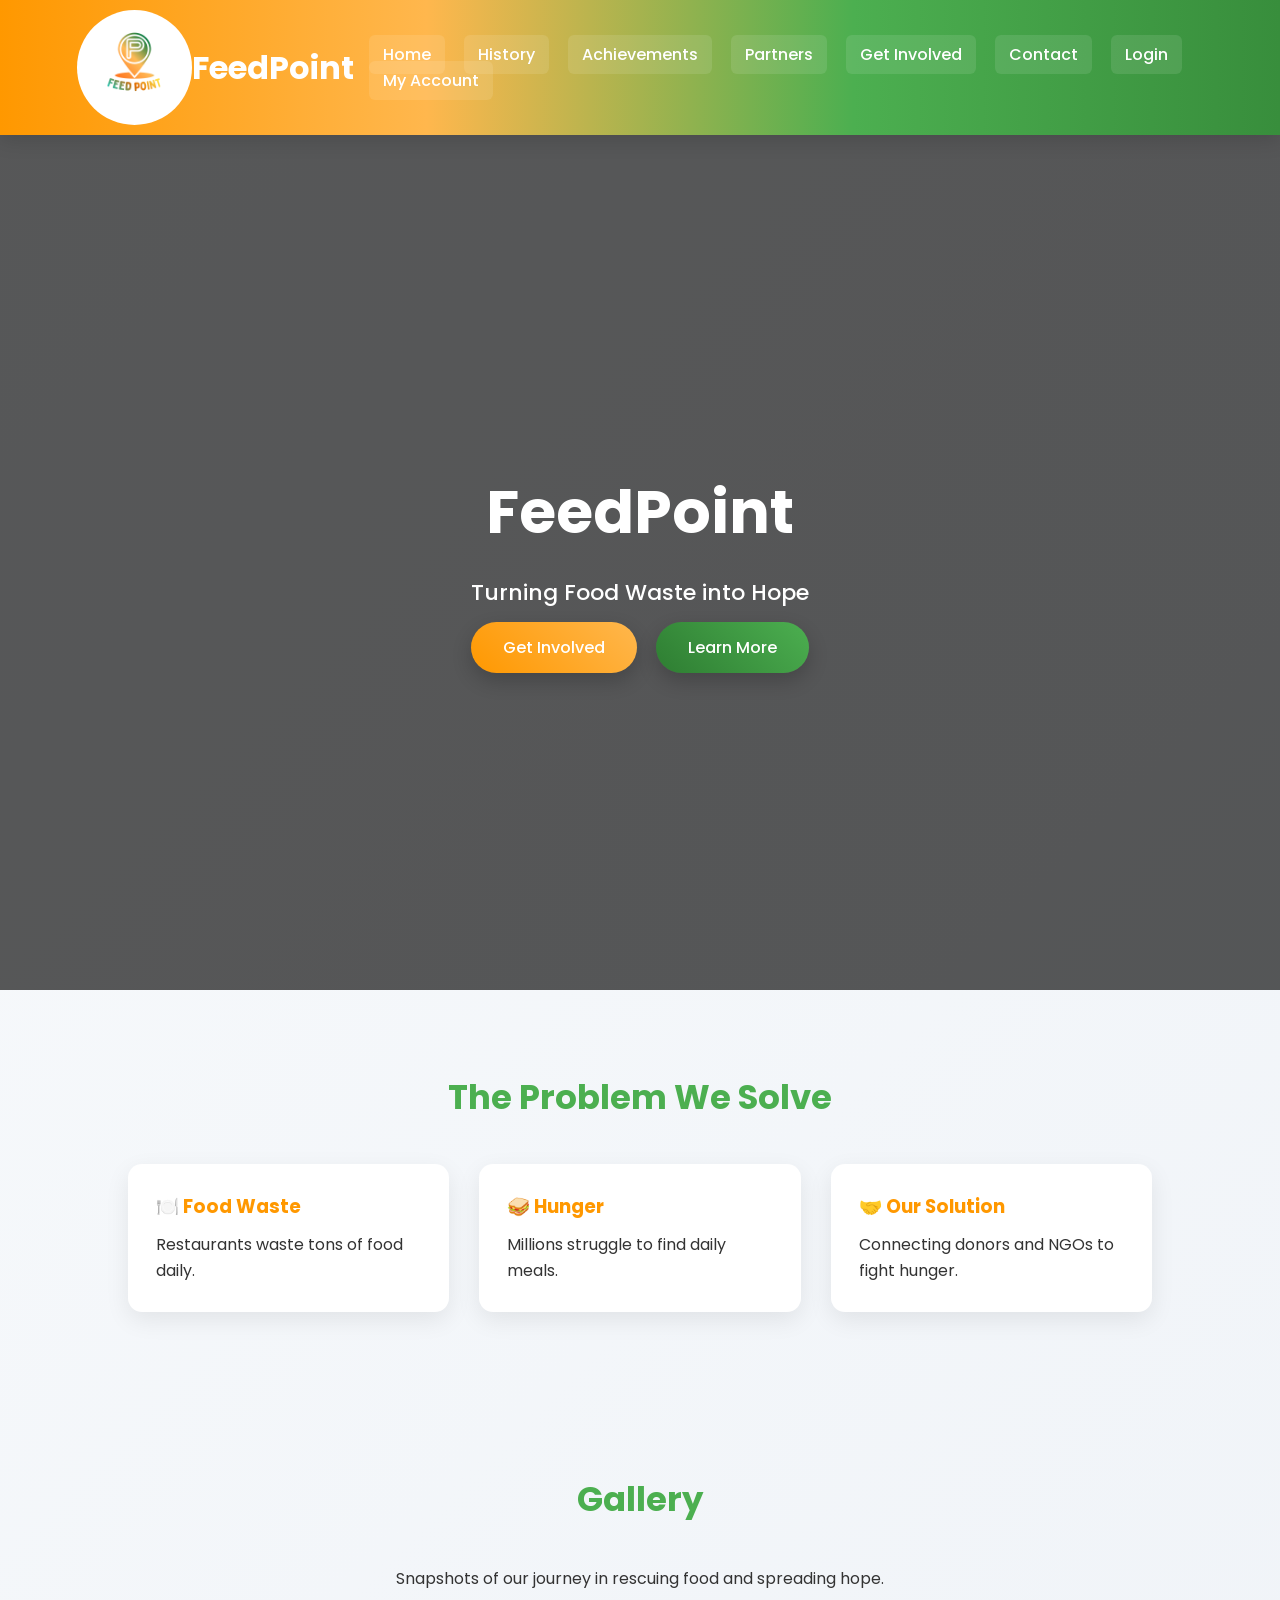
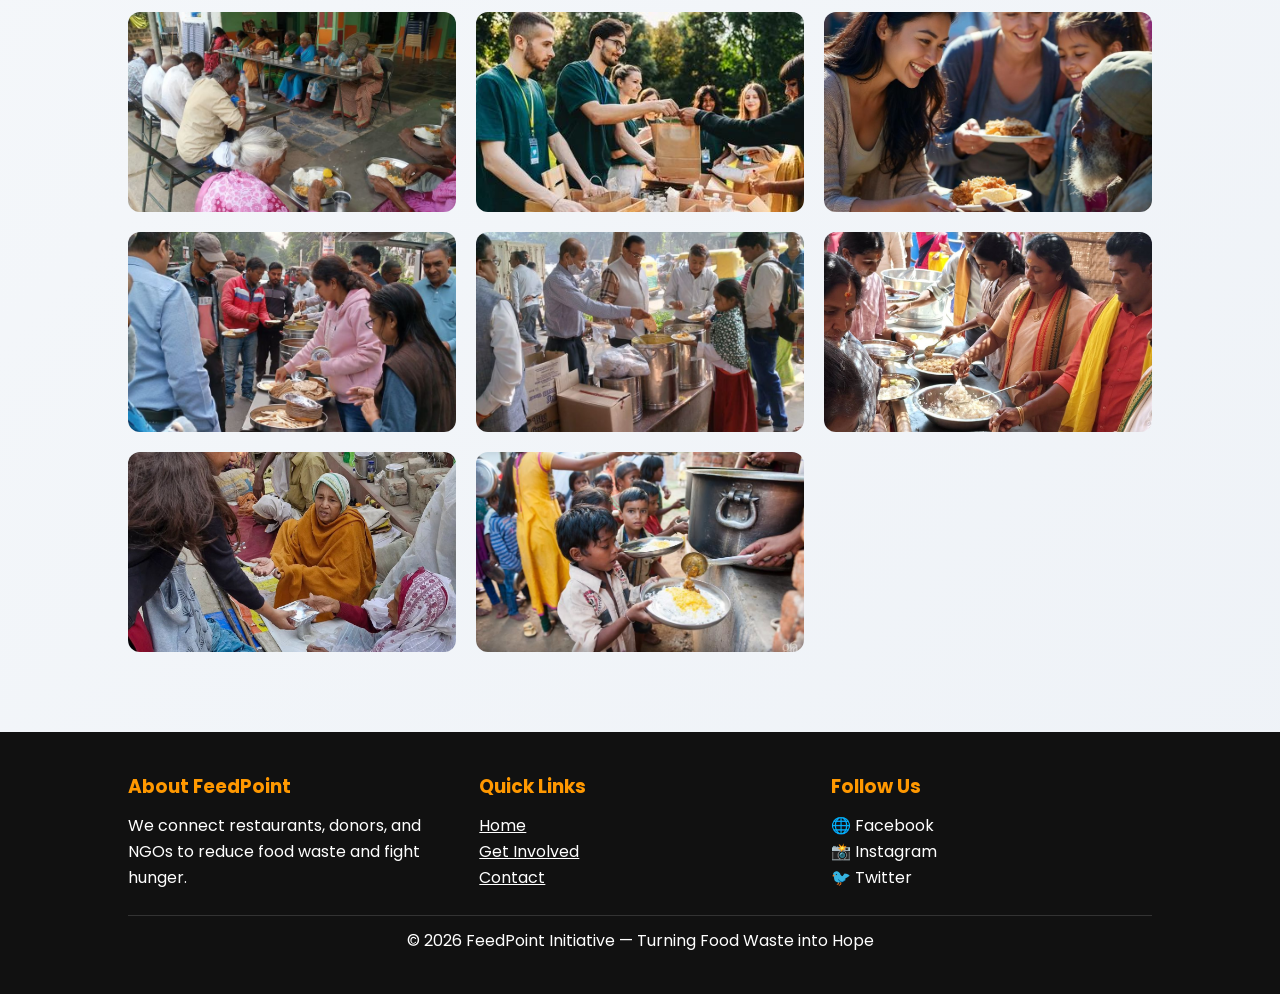
<file: index.html>
<html>
<head>
  
  <title>FeedPoint - Turning Food Waste into Hope</title>
  <link rel="stylesheet" href="style.css">
</head>
<body>

<header>
  <div class="logo">
    <img src="./Feedpoint da logo.png" alt="FeedPoint Logo">
  </div>
  <h1>FeedPoint</h1>
  <nav>
    <a href="index.html">Home</a>
    <a href="history.html">History</a>
    <a href="achievements.html">Achievements</a>
    <a href="partners.html">Partners</a>
    <a href="getinvolved.html">Get Involved</a>
    <a href="contact.html">Contact</a>
    <a href="login.html">Login</a>
    <a href="account.html">My Account</a>
  </nav>
</header>

<!-- HERO -->
<section class="hero" style="background:linear-gradient(rgba(0,0,0,.65),rgba(0,0,0,.65)),url('https://images.unsplash.com/photo-1555396273-367ea4eb4db5');background-size:cover;background-position:center;">
  <div>
    <h1>FeedPoint</h1>
    <p style="font-size:22px;font-weight:500;">Turning Food Waste into Hope</p>
    <a class="btn" href="getinvolved.html">Get Involved</a>
    <a class="btn" href="history.html" style="margin-left:15px;background:linear-gradient(45deg,#2e7d32,#4caf50);">Learn More</a>
  </div>
</section>

<!-- PROBLEM SECTION -->
<section class="section">
  <h2 class="section-title">The Problem We Solve</h2>
  <div class="cards">
    <div class="card">
      <h3>🍽️ Food Waste</h3>
      <p>Restaurants waste tons of food daily.</p>
    </div>
    <div class="card">
      <h3>🥪 Hunger</h3>
      <p>Millions struggle to find daily meals.</p>
    </div>
    <div class="card">
      <h3>🤝 Our Solution</h3>
      <p>Connecting donors and NGOs to fight hunger.</p>
    </div>
  </div>
</section>

<!-- GALLERY -->
<section class="section">
  <h2 class="section-title">Gallery</h2>
  <p style="text-align:center;margin-bottom:20px;">Snapshots of our journey in rescuing food and spreading hope.</p>
  <div class="gallery">
    <img src="./1.png" alt="Food waste example 1">
    <img src="./2.png" alt="Food waste example 2">
    <img src="./3.png" alt="Food waste example 3">
    <img src="./4.png" alt="Food waste example 4">
    <img src="./5.png" alt="Food waste example 5">
    <img src="./6.png" alt="Food waste example 6">
    <img src="./7.png" alt="Food waste example 7">
    <img src="./8.png" alt="Food waste example 8">
  </div>
</section>

<!-- FOOTER -->
<footer>
  <div class="footer-grid">
    <div>
      <h3>About FeedPoint</h3>
      <p>We connect restaurants, donors, and NGOs to reduce food waste and fight hunger.</p>
    </div>
    <div>
      <h3>Quick Links</h3>
      <p><a href="index.html" style="color:white;">Home</a></p>
      <p><a href="getinvolved.html" style="color:white;">Get Involved</a></p>
      <p><a href="contact.html" style="color:white;">Contact</a></p>
    </div>
    <div>
      <h3>Follow Us</h3>
      <p>🌐 Facebook</p>
      <p>📸 Instagram</p>
      <p>🐦 Twitter</p>
    </div>
  </div>
  <div class="footer-bottom">
    © 2026 FeedPoint Initiative — Turning Food Waste into Hope
  </div>
</footer>

</body>
</html>
</file>
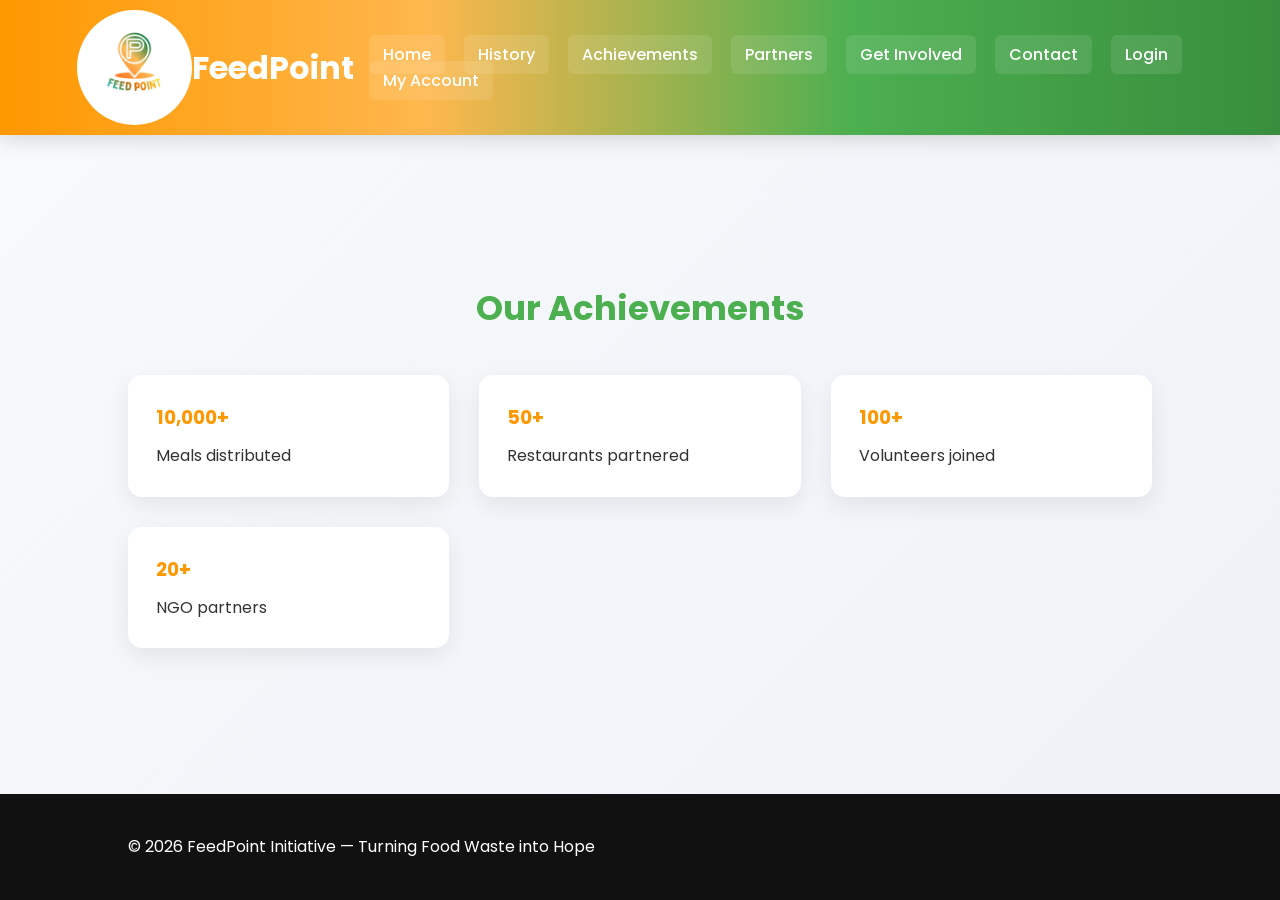
<file: achievements.html>
<html>
<head>
  
  <title>Achievements - FeedPoint</title>
  <link rel="stylesheet" href="style.css">
</head>
<body>

<header>
  <div class="logo"><img src="./Feedpoint da logo.png" alt="FeedPoint Logo"></div>
  <h1>FeedPoint</h1>
  <nav>
    <a href="index.html">Home</a>
    <a href="history.html">History</a>
    <a href="achievements.html">Achievements</a>
    <a href="partners.html">Partners</a>
    <a href="getinvolved.html">Get Involved</a>
    <a href="contact.html">Contact</a>
    <a href="login.html">Login</a>
    <a href="account.html">My Account</a>
  </nav>
</header>

<section class="section">
  <h2 class="section-title">Our Achievements</h2>
  <div class="cards">
    <div class="card"><h3>10,000+</h3><p>Meals distributed</p></div>
    <div class="card"><h3>50+</h3><p>Restaurants partnered</p></div>
    <div class="card"><h3>100+</h3><p>Volunteers joined</p></div>
    <div class="card"><h3>20+</h3><p>NGO partners</p></div>
  </div>
</section>

<footer>
  <p>© 2026 FeedPoint Initiative — Turning Food Waste into Hope</p>
</footer>

</body>
</html>
</file>
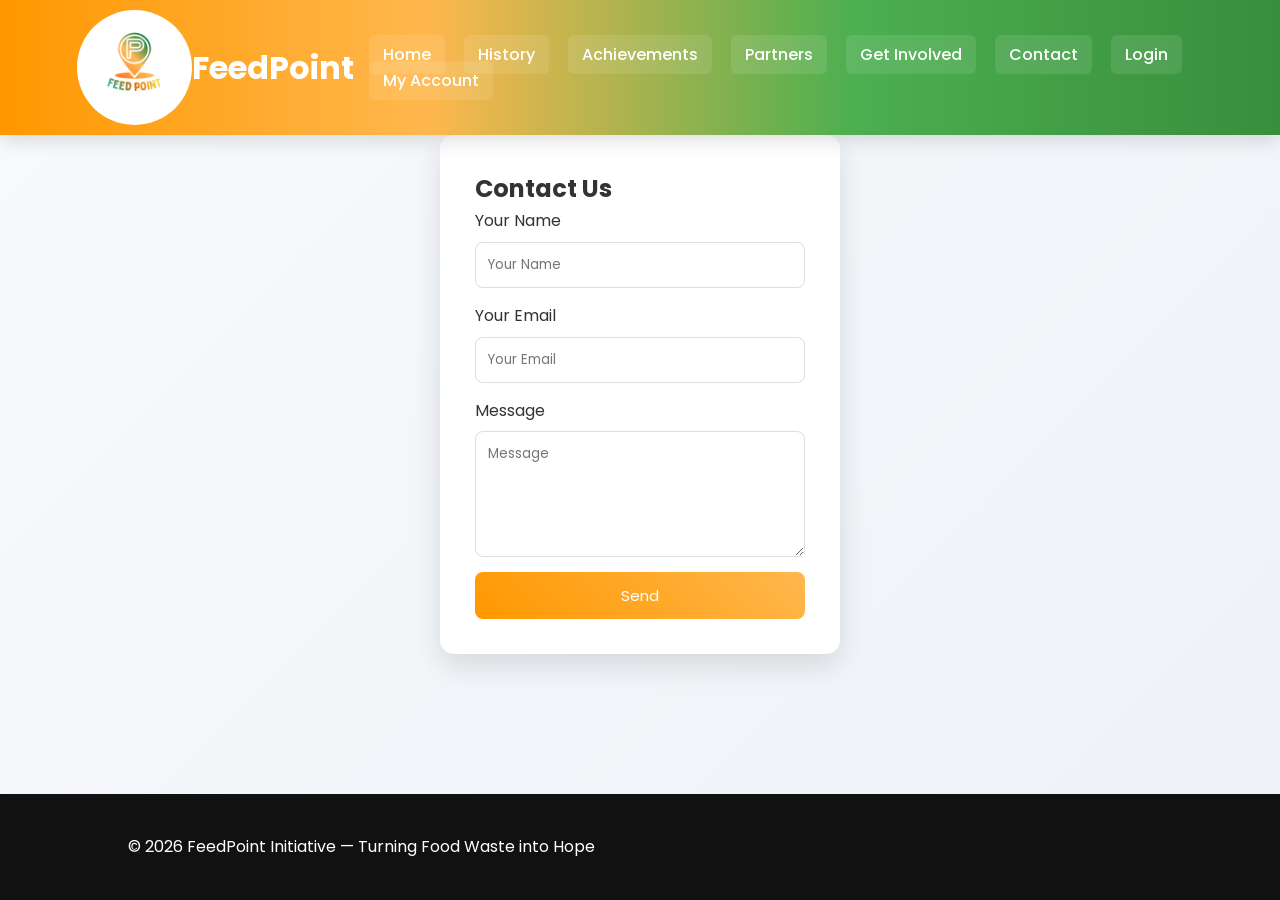
<file: contact.html>
<html>
<head>
  
  <title>Contact - FeedPoint</title>
  <link rel="stylesheet" href="style.css">
</head>
<body>

<header>
  <div class="logo"><img src="./Feedpoint da logo.png" alt="FeedPoint Logo"></div>
  <h1>FeedPoint</h1>
  <nav>
    <a href="index.html">Home</a>
    <a href="history.html">History</a>
    <a href="achievements.html">Achievements</a>
    <a href="partners.html">Partners</a>
    <a href="getinvolved.html">Get Involved</a>
    <a href="contact.html">Contact</a>
    <a href="login.html">Login</a>
    <a href="account.html">My Account</a>
  </nav>
</header>

<section class="contact">
  <div class="form">
    <h2>Contact Us</h2>
    <form action="#" method="post">
      <label for="name">Your Name</label>
      <input type="text" id="name" name="name" placeholder="Your Name" required>

      <label for="email">Your Email</label>
      <input type="email" id="email" name="email" placeholder="Your Email" required>

      <label for="message">Message</label>
      <textarea id="message" name="message" placeholder="Message" rows="5" required></textarea>

      <button type="submit">Send</button>
    </form>
  </div>
</section>

<footer>
  <p>© 2026 FeedPoint Initiative — Turning Food Waste into Hope</p>
</footer>

</body>
</html>
</file>
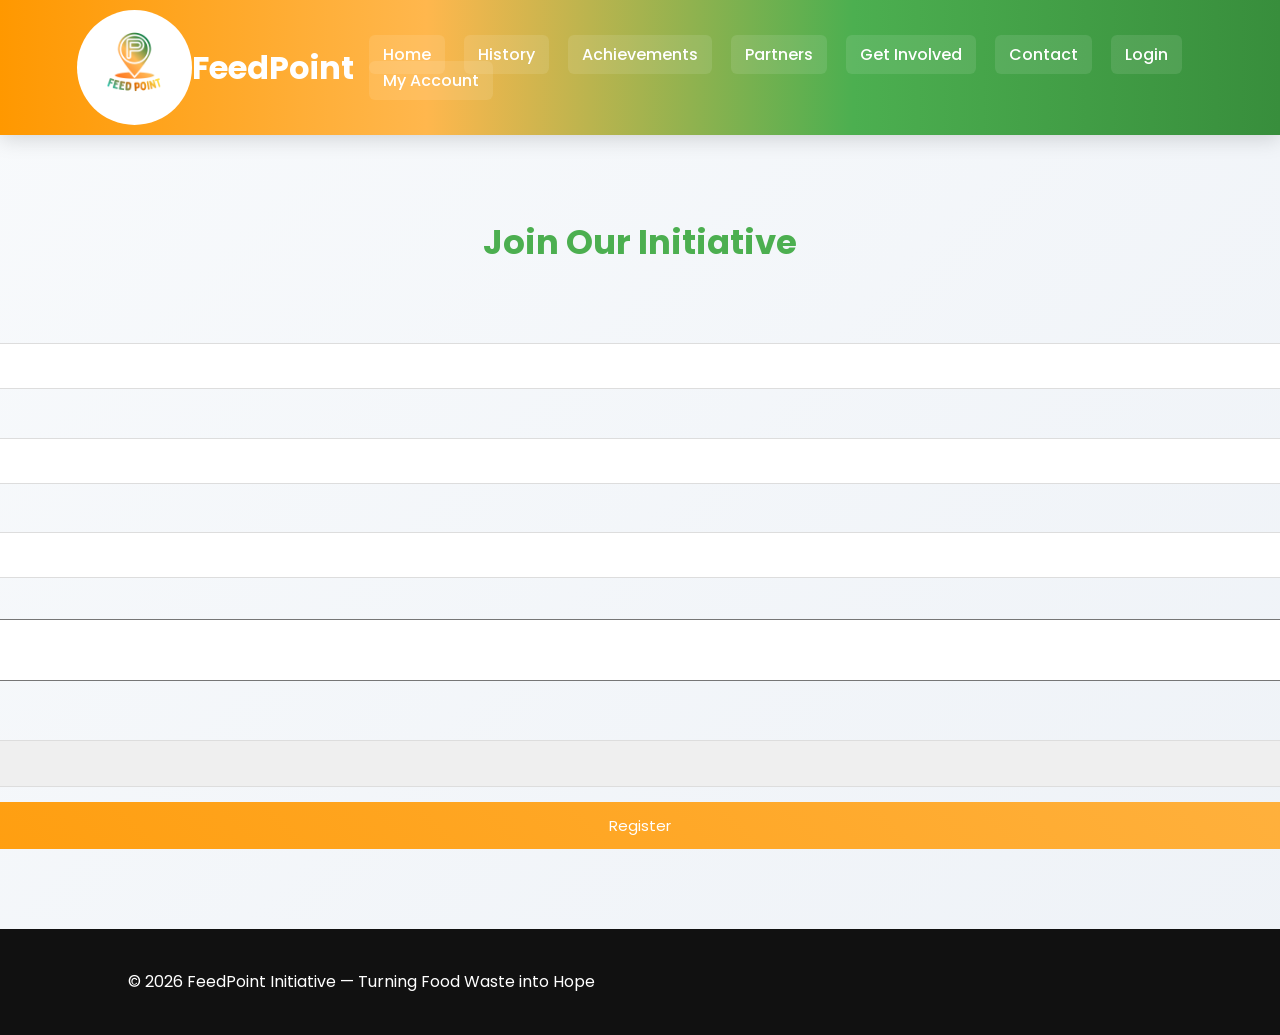
<file: getinvolved.html>
<html>
<head>

  <title>Get Involved - FeedPoint</title>
  <link rel="stylesheet" href="style.css">
</head>
<body>

<header>
  <div class="logo"><img src="./Feedpoint da logo.png" alt="FeedPoint Logo"></div>
  <h1>FeedPoint</h1>
  <nav>
    <a href="index.html">Home</a>
    <a href="history.html">History</a>
    <a href="achievements.html">Achievements</a>
    <a href="partners.html">Partners</a>
    <a href="getinvolved.html">Get Involved</a>
    <a href="contact.html">Contact</a>
    <a href="login.html">Login</a>
    <a href="account.html">My Account</a>
  </nav>
</header>

<section class="section">
  <h2 class="section-title">Join Our Initiative</h2>
  <form action="#" method="post">
    <label for="name">Name</label>
    <input type="text" id="name" name="name" placeholder="Your Name" required>

    <label for="email">Email</label>
    <input type="email" id="email" name="email" placeholder="Your Email" required>

    <label for="password">Password</label>
    <input type="password" id="password" name="password" placeholder="Your Password" required>

    <label for="address">Address</label>
    <textarea id="address" name="address" placeholder="Your Address" rows="3" cols="200" required></textarea>
<br><br>
    <label for="role">Select Role</label>
    <select id="role" name="role" required>
      <option value="donor">Donor</option>
      <option value="volunteer">Volunteer</option>
      <option value="ngo">NGO</option>
    </select>

    <button type="submit">Register</button>
  </form>
</section>

<footer>
  <p>© 2026 FeedPoint Initiative — Turning Food Waste into Hope</p>
</footer>

</body>
</html>
</file>
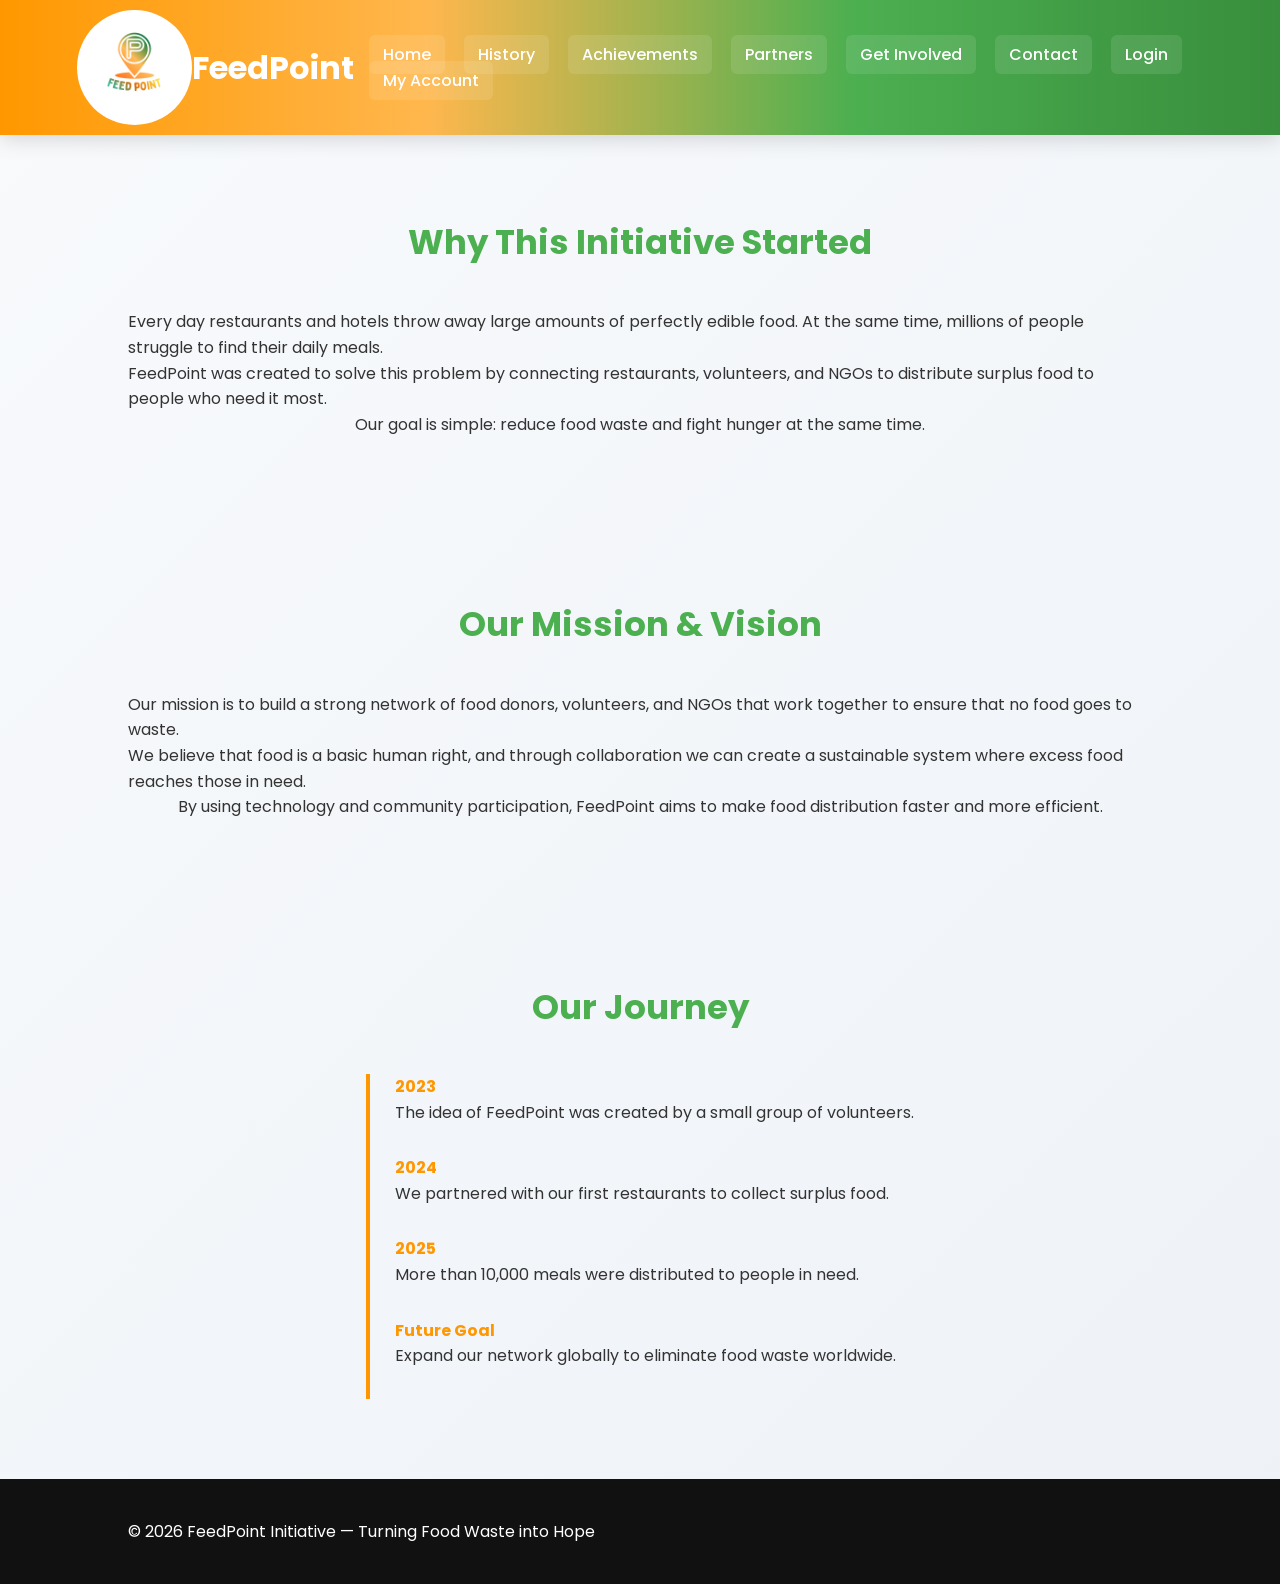
<file: history.html>
<html>
<head>

  <title>History - FeedPoint</title>
  <link rel="stylesheet" href="style.css">
</head>
<body>

<header>
  <div class="logo"><img src="./Feedpoint da logo.png" alt="FeedPoint Logo"></div>
  <h1>FeedPoint</h1>
  <nav>
    <a href="index.html">Home</a>
    <a href="history.html">History</a>
    <a href="achievements.html">Achievements</a>
    <a href="partners.html">Partners</a>
    <a href="getinvolved.html">Get Involved</a>
    <a href="contact.html">Contact</a>
    <a href="login.html">Login</a>
    <a href="account.html">My Account</a>
  </nav>
</header>


<section class="section">
  <h2 class="section-title">Why This Initiative Started</h2>
  <p>Every day restaurants and hotels throw away large amounts of perfectly edible food. At the same time, millions of people struggle to find their daily meals.</p>
  <p>FeedPoint was created to solve this problem by connecting restaurants, volunteers, and NGOs to distribute surplus food to people who need it most.</p>
  <p>Our goal is simple: reduce food waste and fight hunger at the same time.</p>
</section>

<section class="section">
  <h2 class="section-title">Our Mission & Vision</h2>
  <p>Our mission is to build a strong network of food donors, volunteers, and NGOs that work together to ensure that no food goes to waste.</p>
  <p>We believe that food is a basic human right, and through collaboration we can create a sustainable system where excess food reaches those in need.</p>
  <p>By using technology and community participation, FeedPoint aims to make food distribution faster and more efficient.</p>
</section>

<section class="section">
  <h2 class="section-title">Our Journey</h2>
  <div class="timeline">
    <div class="timeline-item">
      <h4>2023</h4>
      <p>The idea of FeedPoint was created by a small group of volunteers.</p>
    </div>
    <div class="timeline-item">
      <h4>2024</h4>
      <p>We partnered with our first restaurants to collect surplus food.</p>
    </div>
    <div class="timeline-item">
      <h4>2025</h4>
      <p>More than 10,000 meals were distributed to people in need.</p>
    </div>
    <div class="timeline-item">
      <h4>Future Goal</h4>
      <p>Expand our network globally to eliminate food waste worldwide.</p>
    </div>
  </div>
</section>

<footer>
  <p>© 2026 FeedPoint Initiative — Turning Food Waste into Hope</p>
</footer>

</body>
</html>
</file>
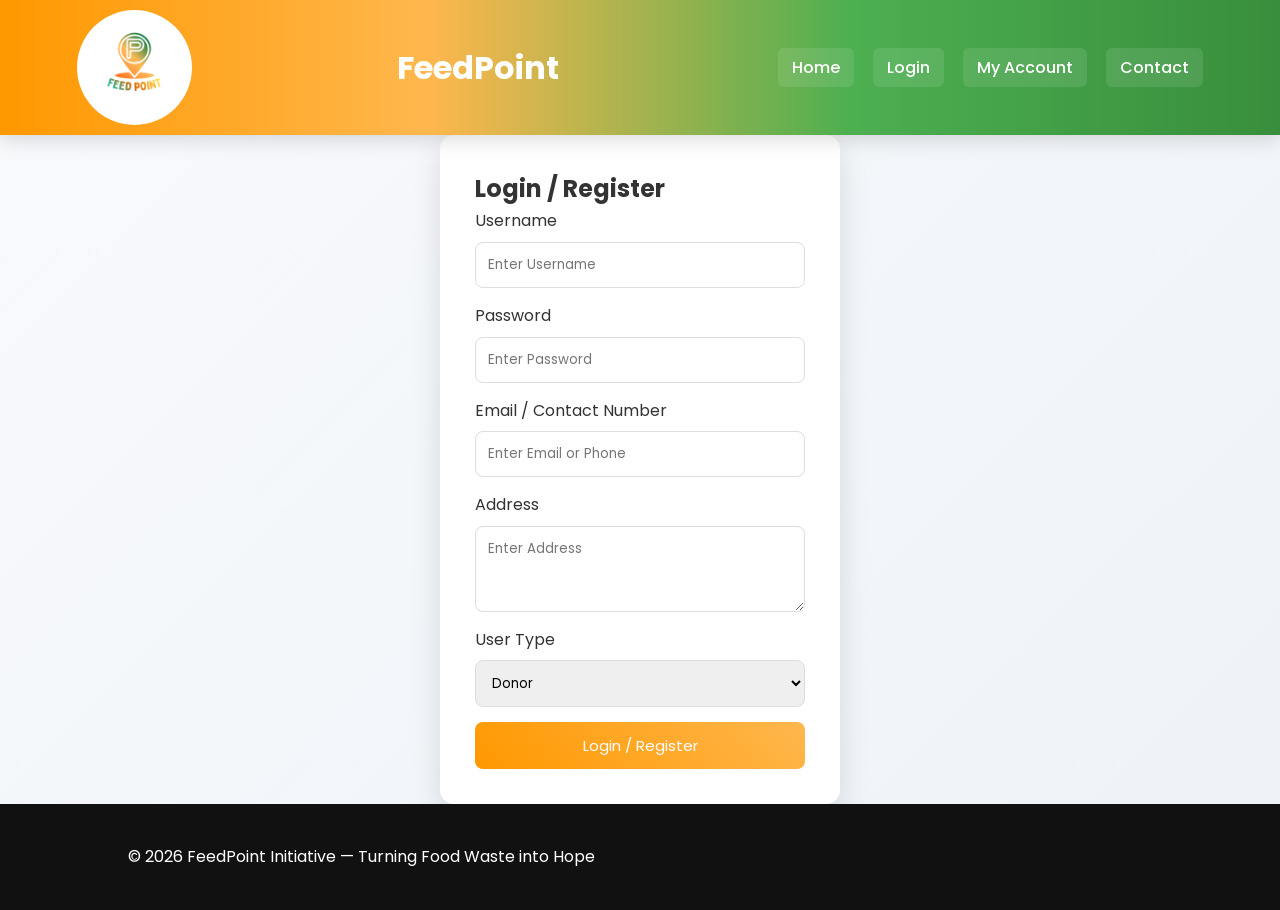
<file: login.html>
<html>
<head>
  
  <title>Login - FeedPoint</title>
  
  <link rel="stylesheet" href="style.css">
  
</head>
<body>

<header>
  <div class="logo"><img src="./Feedpoint da logo.png" alt="FeedPoint Logo"></div>
  <h1>FeedPoint</h1>
  
  <nav>
    <a href="index.html">Home</a>
    <a href="login.html">Login</a>
    <a href="account.html">My Account</a>
    <a href="contact.html">Contact</a>
  </nav>
</header>

<section class="contact">
  
  <div class="form">
    
    <h2>Login / Register</h2>
    <form onsubmit="return loginPopup()">

      
      <label for="username">Username</label>
      <input type="text" id="username" name="username" placeholder="Enter Username" required>

      <label for="password">Password</label>
      <input type="password" id="password" name="password" placeholder="Enter Password" required>

      <label for="email">Email / Contact Number</label>
      <input type="text" id="email" name="email" placeholder="Enter Email or Phone" required>

      <label for="address">Address</label>
      <textarea id="address" name="address" placeholder="Enter Address" rows="3" required></textarea>

      <label for="usertype">User Type</label>
      <select id="usertype" name="usertype" required>
        <option value="donor">Donor</option>
        <option value="volunteer">Volunteer</option>
        <option value="ngo">NGO</option>
      </select>

      <button type="submit">Login / Register</button>
    </form>
  </div>
</section>

<footer>
  <p>© 2026 FeedPoint Initiative — Turning Food Waste into Hope</p>
</footer>
<script src="script.js"></script>
</body>
</html>
</file>
<file: style.css>
@import url('https://fonts.googleapis.com/css2?family=Poppins:wght@300;400;500;600&display=swap');

* {
  margin: 0;
  padding: 0;
  box-sizing: border-box;
  font-family: 'Poppins', sans-serif;
}

/* BODY */
body {
  background: linear-gradient(135deg, #f8fafc, #eef2f7);
  color: #333;
  line-height: 1.6;
  min-height: 100vh;
  display: flex;
  flex-direction: column;
}

/* HEADER */
header {
  display: flex;
  justify-content: space-between;
  align-items: center;
  padding: 10px 6%;
  background: linear-gradient(90deg, #ff9800, #ffb74d, #4caf50, #388e3c);
  color: white;
  position: sticky;
  top: 0;
  z-index: 1000;
  box-shadow: 0 4px 20px rgba(0,0,0,0.15);
}

.logo img {
  height: 115px;
  width: auto;
  display: block;
  border-radius: 50%;
}

nav a {
  margin-left: 15px;
  text-decoration: none;
  color: white;
  font-weight: 500;
  transition: .3s;
  padding: 8px 14px;          /* box ke andar spacing */
  border-radius: 6px;         /* rounded corners */
  background: rgba(255, 255, 255, 0.1); /* halka transparent box */
}

nav a:hover {
  background: #ff9800;        /* hover pe orange box */
  color: #fff;                /* text white ho jayega */
}

/* HERO */
.hero {
  height: 95vh;
  display: flex;
  align-items: center;
  justify-content: center;
  text-align: center;
  color: white;
}

.hero h1 {
  font-size: 60px;
  margin-bottom: 15px;
}

.hero p {
  font-size: 20px;
  margin-bottom: 25px;
}

.btn {
  padding: 14px 32px;
  border-radius: 30px;
  background: linear-gradient(45deg, #ff9800, #ffb74d);
  color: white;
  text-decoration: none;
  font-weight: 500;
  box-shadow: 0 8px 20px rgba(0,0,0,.2);
  transition: .3s;
}

.btn:hover {
  transform: translateY(-4px);
  box-shadow: 0 12px 25px rgba(0,0,0,.25);
  background: linear-gradient(45deg, #388e3c, #4caf50);
  color: #fff;
}

/* SECTION */
.section {
  flex: 1;
  padding: 80px 10%;
  display: flex;
  flex-direction: column;
  align-items: center;
  justify-content: center;
}

.section-title {
  text-align: center;
  font-size: 34px;
  margin-bottom: 40px;
  color: #4caf50;
}

/* CARDS */
.cards {
  display: grid;
  grid-template-columns: repeat(auto-fit, minmax(260px, 1fr));
  gap: 30px;
  width: 100%;
}

.card {
  background: white;
  padding: 28px;
  border-radius: 14px;
  box-shadow: 0 8px 25px rgba(0,0,0,.08);
  transition: .4s;
}

.card:hover {
  transform: translateY(-10px);
  box-shadow: 0 18px 40px rgba(0,0,0,.15);
}

.card h3 {
  margin-bottom: 10px;
  color: #ff9800;
}

/* GALLERY */
.gallery {
  display: grid;
  grid-template-columns: repeat(auto-fit, minmax(250px, 1fr));
  gap: 20px;
  width: 100%;
}

.gallery img {
  width: 100%;
  height: 200px;
  object-fit: cover;
  border-radius: 12px;
  transition: .4s;
}

.gallery img:hover {
  transform: scale(1.05);
}

/* TIMELINE */
.timeline {
  border-left: 4px solid #ff9800;
  padding-left: 25px;
  max-width: 700px;
  margin: auto;
}

.timeline-item {
  margin-bottom: 30px;
}

.timeline-item h4 {
  color: #ff9800;
}

/* STATS */
.stats {
  display: grid;
  grid-template-columns: repeat(auto-fit, minmax(200px, 1fr));
  gap: 30px;
  text-align: center;
  width: 100%;
}

.stat {
  background: white;
  padding: 35px;
  border-radius: 14px;
  box-shadow: 0 8px 25px rgba(0,0,0,.08);
}

.stat h2 {
  font-size: 36px;
  color: #ff9800;
}

/* PARTNERS */
.partner-grid {
  display: grid;
  grid-template-columns: repeat(auto-fit, minmax(250px, 1fr));
  gap: 30px;
  width: 100%;
}

.partner {
  background: white;
  border-radius: 14px;
  overflow: hidden;
  box-shadow: 0 8px 25px rgba(0,0,0,.08);
  transition: .3s;
}

.partner:hover {
  transform: translateY(-8px);
}

.partner img {
  width: 100%;
  height: 180px;
  object-fit: cover;
}

.partner div {
  padding: 18px;
}

.partner h3 {
  margin-bottom: 8px;
  color: #ff9800;
}

/* CONTACT / FORM */
.contact {
  display: flex;
  justify-content: center;
  align-items: center;
  width: 100%;
}

.form {
  background: white;
  padding: 35px;
  width: 100%;
  max-width: 400px;
  border-radius: 14px;
  box-shadow: 0 12px 30px rgba(0,0,0,.12);
}

.form input,
.form textarea,
form input,
form select {
  width: 100%;
  padding: 12px;
  margin-top: 8px;
  margin-bottom: 15px;
  border-radius: 8px;
  border: 1px solid #ddd;
  transition: .3s;
}

.form input:focus,
.form textarea:focus,
form input:focus,
form select:focus {
  border-color: #ff9800;
  box-shadow: 0 0 6px rgba(255,152,0,.3);
  outline: none;
}

/* BUTTON */
button {
  width: 100%;
  padding: 12px;
  border: none;
  border-radius: 8px;
  background: linear-gradient(45deg, #ff9800, #ffb74d);
  color: white;
  font-size: 15px;
  cursor: pointer;
  transition: .3s;
}

button:hover {
  transform: translateY(-2px);
  box-shadow: 0 8px 20px rgba(0,0,0,.2);
  background: linear-gradient(45deg, #388e3c, #4caf50);
  color: #fff;
}

/* FOOTER */
footer {
  background: #111;
  color: white;
  padding: 40px 10%;
  margin-top: auto;
}

.footer-grid {
  display: grid;
  grid-template-columns: repeat(auto-fit, minmax(200px, 1fr));
  gap: 30px;
}

footer h3 {
  margin-bottom: 12px;
  color: #ff9800;
}

.footer-bottom {
  text-align: center;
  margin-top: 25px;
  border-top: 1px solid #333;
  padding-top: 12px;
}
</file>
